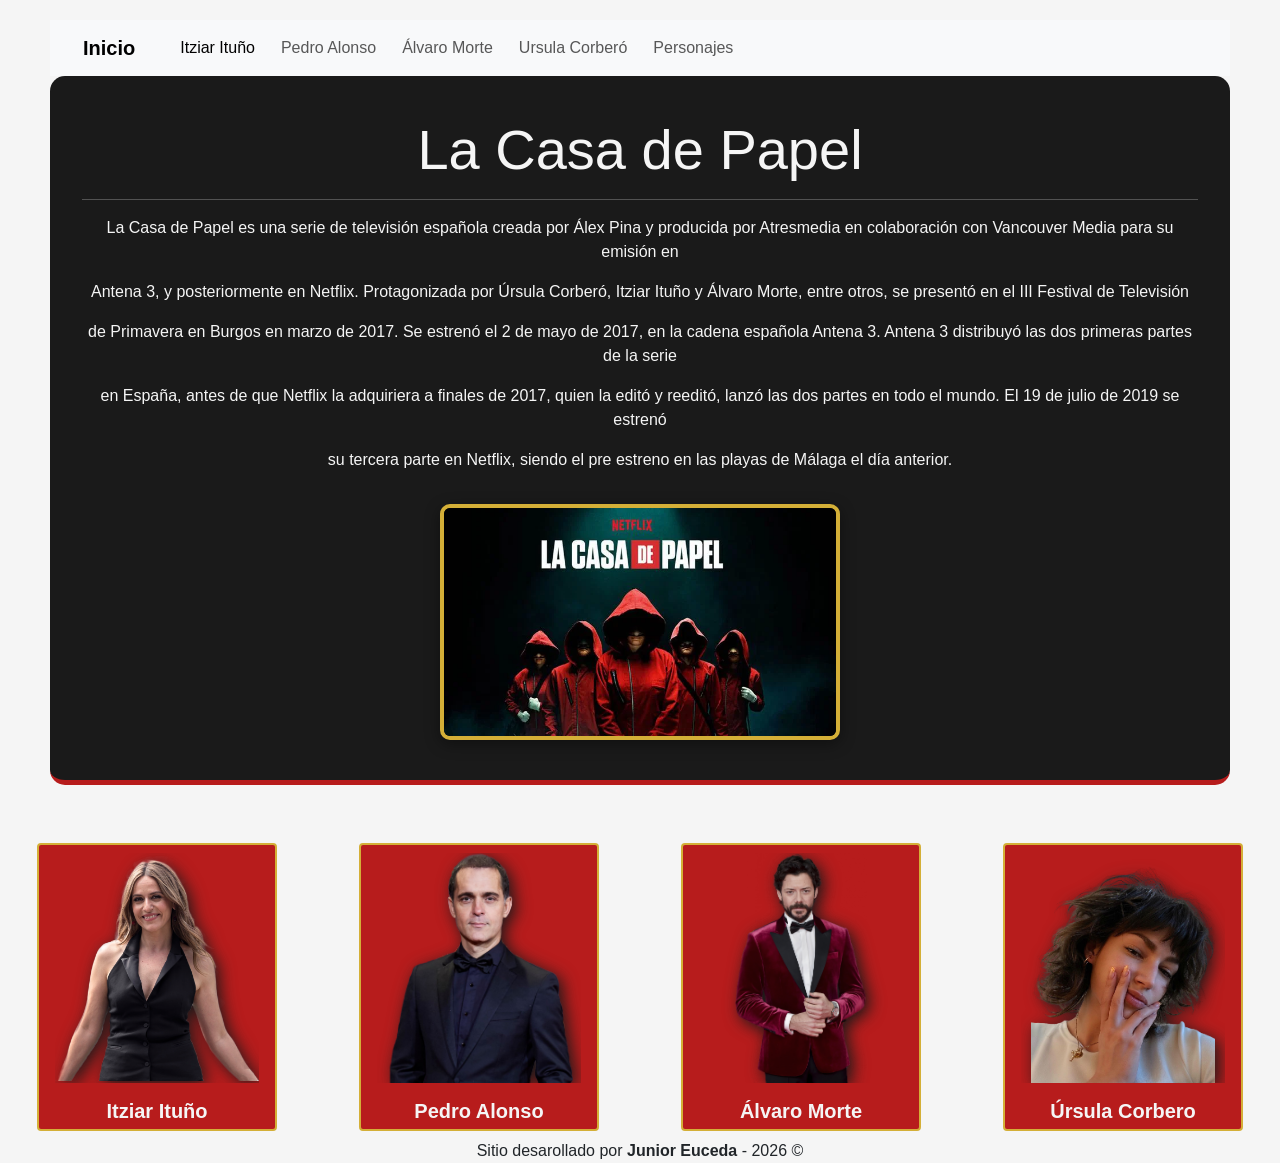
<file: index.html>
<!DOCTYPE html>
<html lang="en">
<head>
    <meta charset="UTF-8">
    <meta name="viewport" content="width=device-width, initial-scale=1.0">
    <title>La Casa de Papel</title>
   <link rel="stylesheet" href="css/bootstrap.min.css">
<link rel="stylesheet" href="css/styles.css">
</head>
</head>
<body>
    <div class="todo">
        <div class="contenedor-principal">
            <nav class="navbar navbar-expand-lg bg-body-tertiary">
        <div class="container-fluid">
            <a class="navbar-brand" href="#">Inicio</a>
            <button class="navbar-toggler" type="button" data-bs-toggle="collapse" data-bs-target="#navbarNav"
                aria-controls="navbarNav" aria-expanded="false" aria-label="Toggle navigation">
                <span class="navbar-toggler-icon"></span>
            </button>
            <div class="collapse navbar-collapse" id="navbarNav">
                <ul class="navbar-nav">
                    <li class="nav-item">
                        <a class="nav-link active" aria-current="page" href="pages/Itziar Ituño.html">Itziar Ituño</a>
                    </li>
                    <li class="nav-item">
                        <a class="nav-link" href="pages/Pedro Alonso.html">Pedro Alonso</a>
                    </li>
                    <li class="nav-item">
                        <a class="nav-link" href="pages/Álvaro Morte.html">Álvaro Morte</a>
                    </li>
                     <li class="nav-item">
                        <a class="nav-link" href="pages/Úrsula Corberó.html">Ursula Corberó</a>
                    </li>
                     <li class="nav-item">
                        <a class="nav-link" href="pages/Personajes.html">Personajes</a>
                    </li>
                </ul>
            </div>
        </div>
    </nav>
    <header class="header-Casa text-center">
        <div class="container">
             <h1 class="display-4">La Casa de Papel</h1>
        <hr>
        <p>
         La Casa de Papel es una serie de televisión española creada por Álex Pina y producida por Atresmedia en colaboración con Vancouver Media para su emisión en <p></p>
            Antena 3, y posteriormente en Netflix. Protagonizada por Úrsula Corberó, Itziar Ituño y Álvaro Morte, entre otros, se presentó en el III Festival de Televisión <p></p>
             de Primavera en Burgos en marzo de 2017. Se estrenó el 2 de mayo de 2017, en la cadena española Antena 3. Antena 3 distribuyó las dos primeras partes de la serie <p></p>
             en España, antes de que Netflix la adquiriera a finales de 2017, quien la editó y reeditó, lanzó las dos partes en todo el mundo. El 19 de julio de 2019 se estrenó <p></p>
             su tercera parte en Netflix, siendo el pre estreno en las playas de Málaga el día anterior.
        </p>
        </p>
        <img src="img/Casa de papel.webp" alt="Imagen" class="img-papel img-fluid mt-3" style="max-width: 400px;">
        </div>
   </header>
</div> <div class="d-flex justify-content-center flex-wrap gap-2 my-2">
            <div class="card-personaje card text-center" style="width: 15rem; margin: 0 auto;">
                 <a href="pages/Itziar Ituño.html">
                    <div class="img-personaje">
                        <img src="img/Itziar-Ituno.png" class="img-fluid" alt="Itziar Ituño">
                    </div>
                    <div class="card-body">
                        <h5 class="card-title">Itziar Ituño</h5>
                    </div>
                </a>
            </div>

            <div class="card-personaje card text-center" style="width: 15rem; margin: 0 auto;">
                <a href="pages/Pedro Alonso.html">
                    <div class="img-personaje">
                        <img src="img/Pedro-Alonso.png" class="img-fluid" alt="Pedro Alonso">
                    </div>
                    <div class="card-body">
                        <h5 class="card-title">Pedro Alonso</h5>
                    </div>
                </a>
            </div>

            <div class="card-personaje card text-center" style="width: 15rem; margin: 0 auto;">
                <a href="pages/Álvaro Morte.html">
                    <div class="img-personaje">
                        <img src="img/Alvaro-Morte.png" class="img-fluid" alt="Alvaro Morte">
                    </div>
                    <div class="card-body">
                        <h5 class="card-title">Álvaro Morte </h5>
                    </div>
                </a>
            </div>

           <div class="card-personaje card text-center" style="width: 15rem; margin: 0 auto;">
                <a href="pages/Úrsula Corberó.html">
                    <div class="img-personaje">
                        <img src="img/ursula-corbero.png" class="img-fluid" alt="Ursula Cobero">
                    </div>
                    <div class="card-body">
                        <h5 class="card-title">Úrsula Corbero</h5>
                    </div>
                </a>
            </div>

        </div>

        <div class="footer">
            <footer>
                <div class="container text-center">
                    <p class="mb-0">Sitio desarollado por <strong>Junior Euceda</strong> - 2026 ©</p>
                </div>
            </footer>
     </div>
</div>
</body>
</html>
</file>
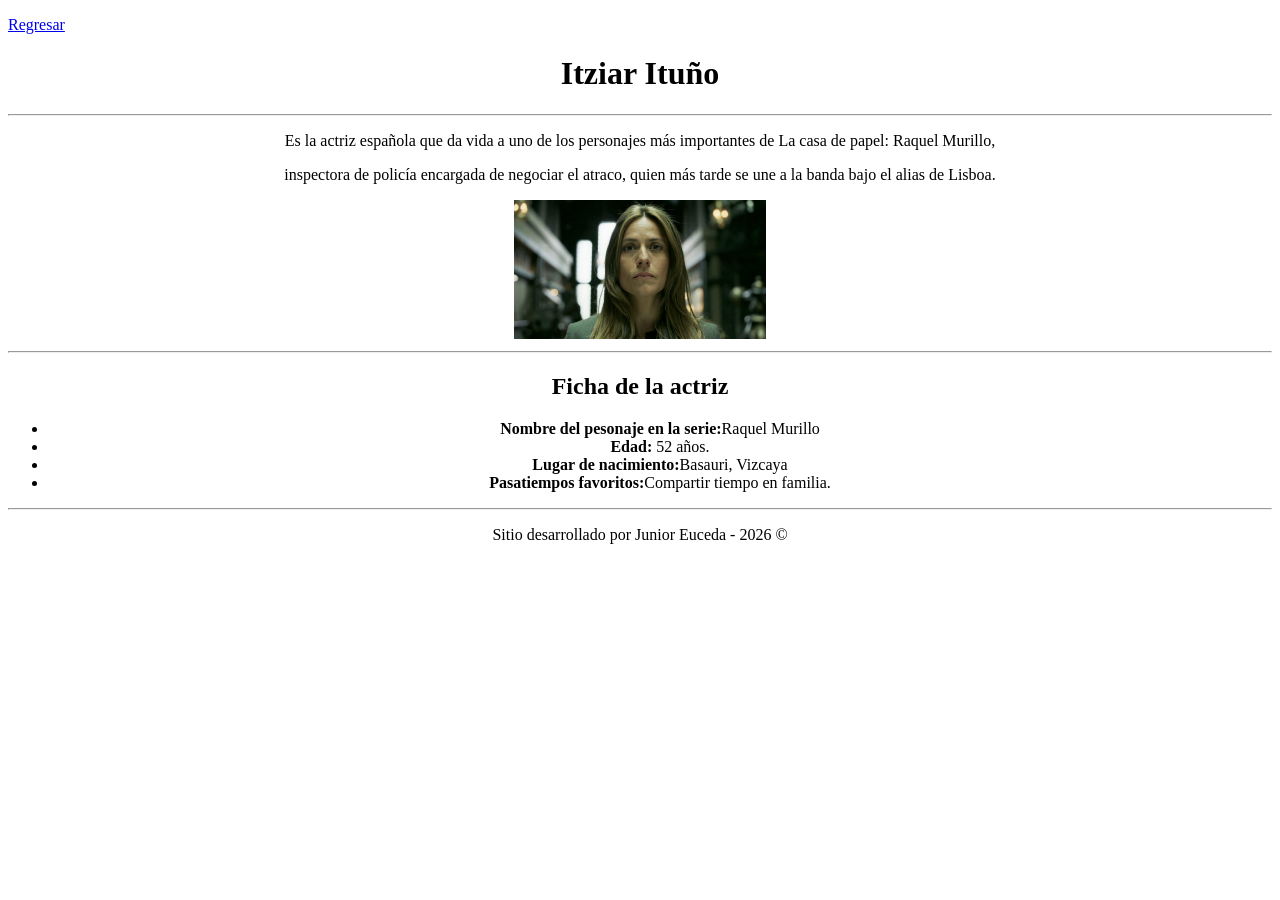
<file: Itziar Ituño.html>
<!DOCTYPE html>
<html lang="en">
<head>
    <meta charset="UTF-8">
    <meta name="viewport" content="width=device-width, initial-scale=1.0">
    <title>Itziar Ituño</title>
</head>
<body>
      <p>
        <a href="index.html">Regresar</a>
    </p>
    <div align="CENTER">
        <h1>Itziar Ituño</h1>
        <hr>
        <p>
            Es la actriz española que da vida a uno de los personajes más importantes de La casa de papel: Raquel Murillo, </p>
             inspectora de policía encargada de negociar el atraco, quien más tarde se une a la banda bajo el alias de Lisboa.
        </p>
        <img src="img/itziar ituno.jpg" width="20%">
    </div>
    <hr>

      <div align="center">
        <h2>Ficha de la actriz</h2>
        <ul>
        <li><strong>Nombre del pesonaje en la serie:</strong>Raquel Murillo</li>
        <li><strong>Edad:</strong> 52 años.</li>
        <li><strong>Lugar de nacimiento:</strong>Basauri, Vizcaya</li>
        <li><strong>Pasatiempos favoritos:</strong>Compartir tiempo en familia.</li>
    </ul>
    </div>
    
</body>
 <hr>


            <footer>
                <div align="CENTER"> 
                    <p>Sitio desarrollado por Junior Euceda - 2026 ©</p>  
                </div>
               

            </footer>
</html>
</file>
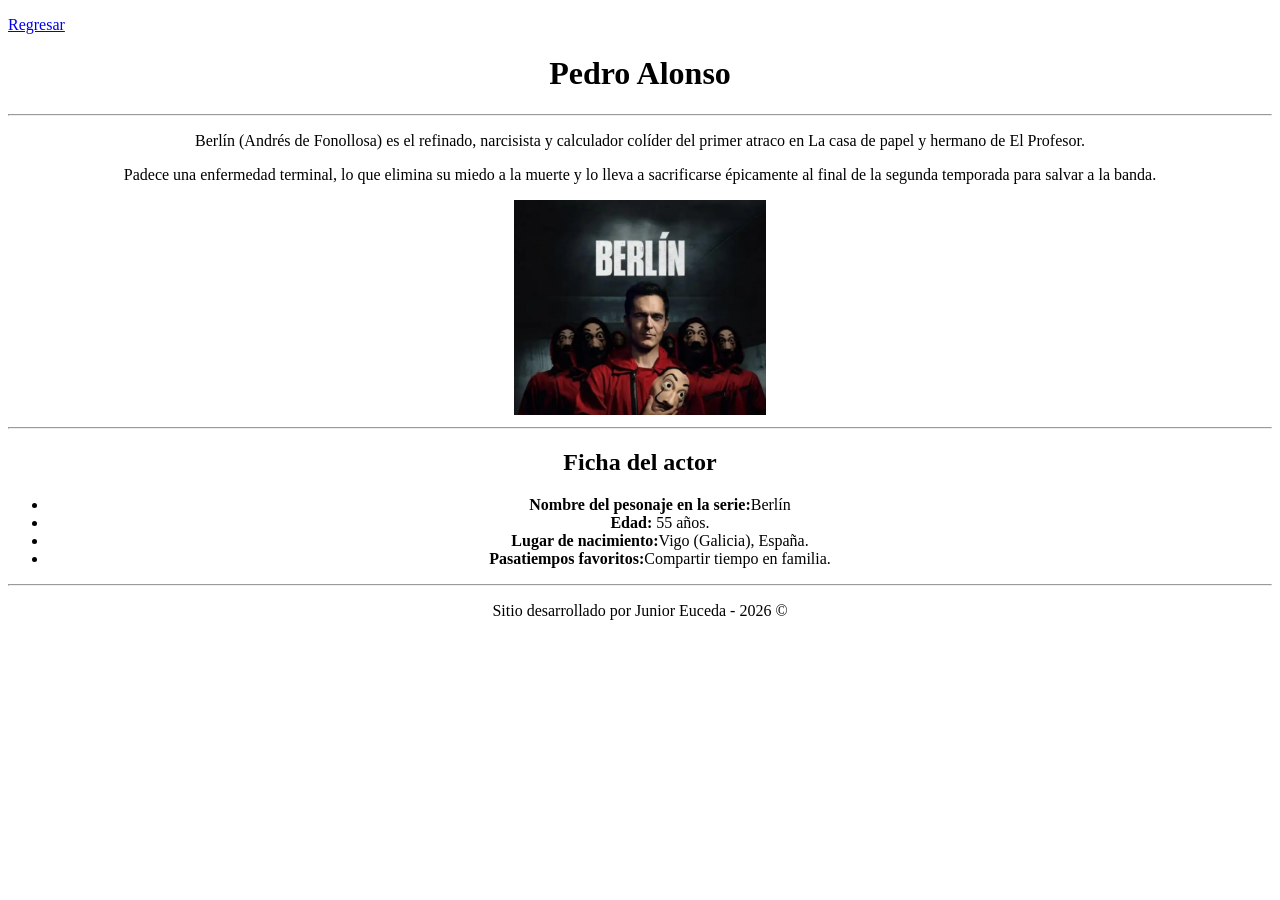
<file: Pedro Alonso.html>
<!DOCTYPE html>
<html lang="en">
<head>
    <meta charset="UTF-8">
    <meta name="viewport" content="width=device-width, initial-scale=1.0">
    <title>Pedro Alonso</title>
</head>
<body>
      <p>
        <a href="index.html">Regresar</a>
    </p>
    <div align="CENTER">
        <h1>Pedro Alonso</h1>
        <hr>
        <p>
            Berlín (Andrés de Fonollosa) es el refinado, narcisista y calculador colíder del primer atraco en La casa de papel y hermano de El Profesor.</p>
             Padece una enfermedad terminal, lo que elimina su miedo a la muerte y lo lleva a sacrificarse épicamente al final de la segunda temporada para salvar a la banda.
        </p>
        <img src="img/Pedro Alonso.webp" width="20%">
    </div>
    <hr>

      <div align="center">
        <h2>Ficha del actor</h2>
        <ul>
        <li><strong>Nombre del pesonaje en la serie:</strong>Berlín</li>
        <li><strong>Edad:</strong> 55 años.</li>
        <li><strong>Lugar de nacimiento:</strong>Vigo (Galicia), España.</li>
        <li><strong>Pasatiempos favoritos:</strong>Compartir tiempo en familia.</li>
    </ul>
    </div>
    
</body>
 <hr>


            <footer>
                <div align="CENTER"> 
                    <p>Sitio desarrollado por Junior Euceda - 2026 ©</p>  
                </div>
               

            </footer>
</html>
</file>
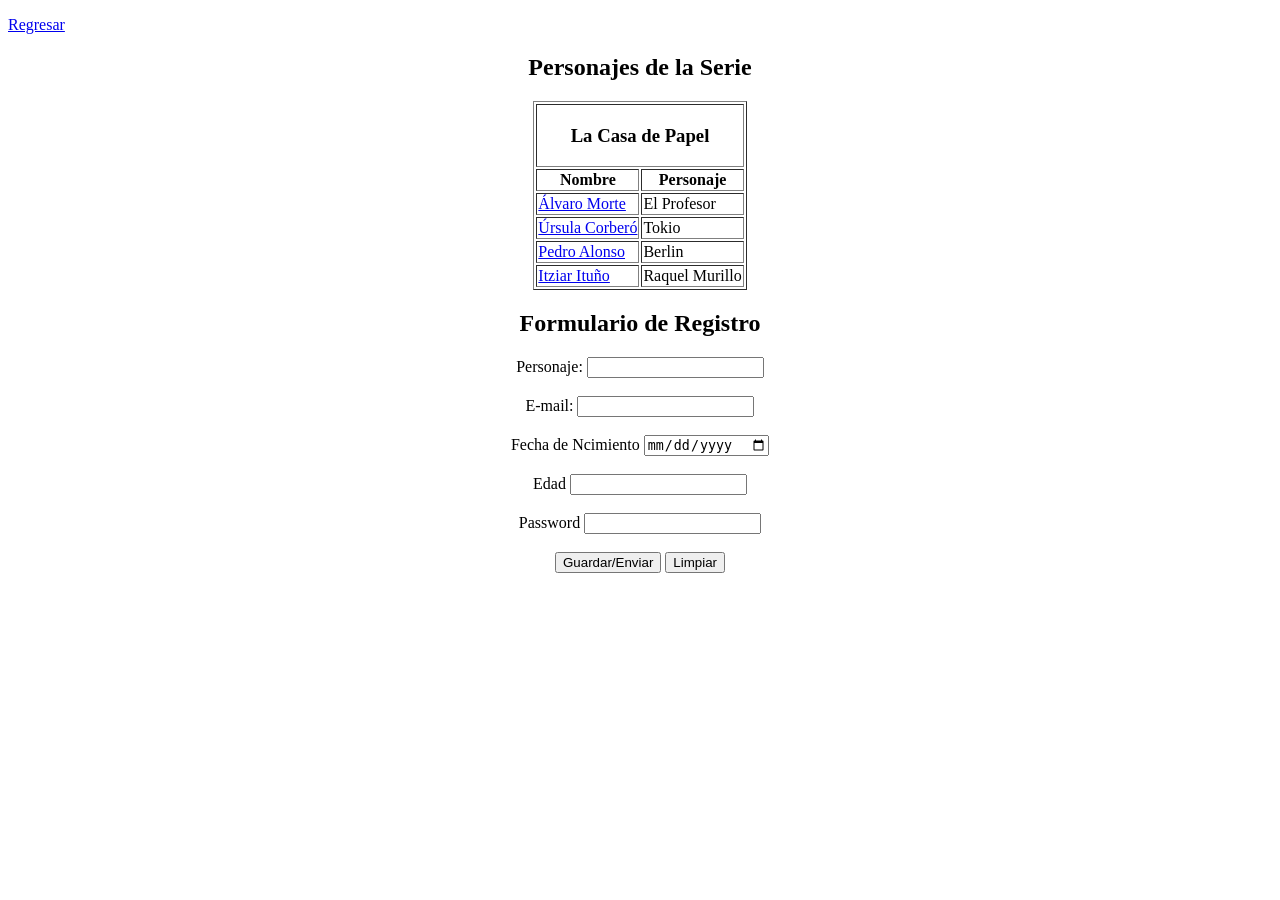
<file: Personajes.html>
<!DOCTYPE html>
<html lang="en">
<head>
    <meta charset="UTF-8">
    <meta name="viewport" content="width=device-width, initial-scale=1.0">
    <title>Personajes de la Serie</title>
</head>
<body>
      <p>
        <a href="index.html">Regresar</a>
    </p>

    <header align="center">
        <h2>Personajes de la Serie</h2>
    </header>
   <section>
    <table border="1" align="center">
        <tr>
            <td colspan="2" align="center">
                <h3>La Casa de Papel</h3>
            </td>
        </tr>
        <tr>
          <!--th ES ETIQUETA PARA EL ENCABEZADO DE COLUMNA-->
            <th>Nombre</th>
             <th>Personaje</th>

        </tr>
        <tr>
            <!--th ES ETIQUETA PARA EL ENCABEZADO DE COLUMNA-->
            <td><a href="Álvaro Morte.html">Álvaro Morte</a></td>
            <td>El Profesor</td>
        </tr>
         <tr>
            <!--th ES ETIQUETA PARA EL ENCABEZADO DE COLUMNA-->
            <td><a href="Úrsula Corberó.html">Úrsula Corberó</a></td>
            <td>Tokio</td>
        </tr>
         <tr>
            <!--th ES ETIQUETA PARA EL ENCABEZADO DE COLUMNA-->
            <td><a href="Pedro Alonso.html">Pedro Alonso</a></td>
            <td>Berlin</td>
        </tr>
         <tr>
            <!--th ES ETIQUETA PARA EL ENCABEZADO DE COLUMNA-->
            <td><a href="Itziar Ituño.html">Itziar Ituño</a></td>
            <td>Raquel Murillo</td>
        </tr>

    </table>
   </section>

   <section>
    <form align="center" border="1">
        <h2>Formulario de Registro</h2>
        <label>Personaje:</label>
        <input type="text" required>
        <br><br>
        <label>E-mail:</label>
        <input type="email" required>
        <br><br>
        <label>Fecha de Ncimiento</label>
        <input type="date">
        <br><br>
        <label>Edad</label>
        <input type="number" required>
        <br><br>
        <label>Password</label>
        <input type="password" required>
        <br><br>
        <button type="submit">Guardar/Enviar</button>
        <button type="reset">Limpiar</button>

        </form>
   </section>
    
</body>
</html>
</file>
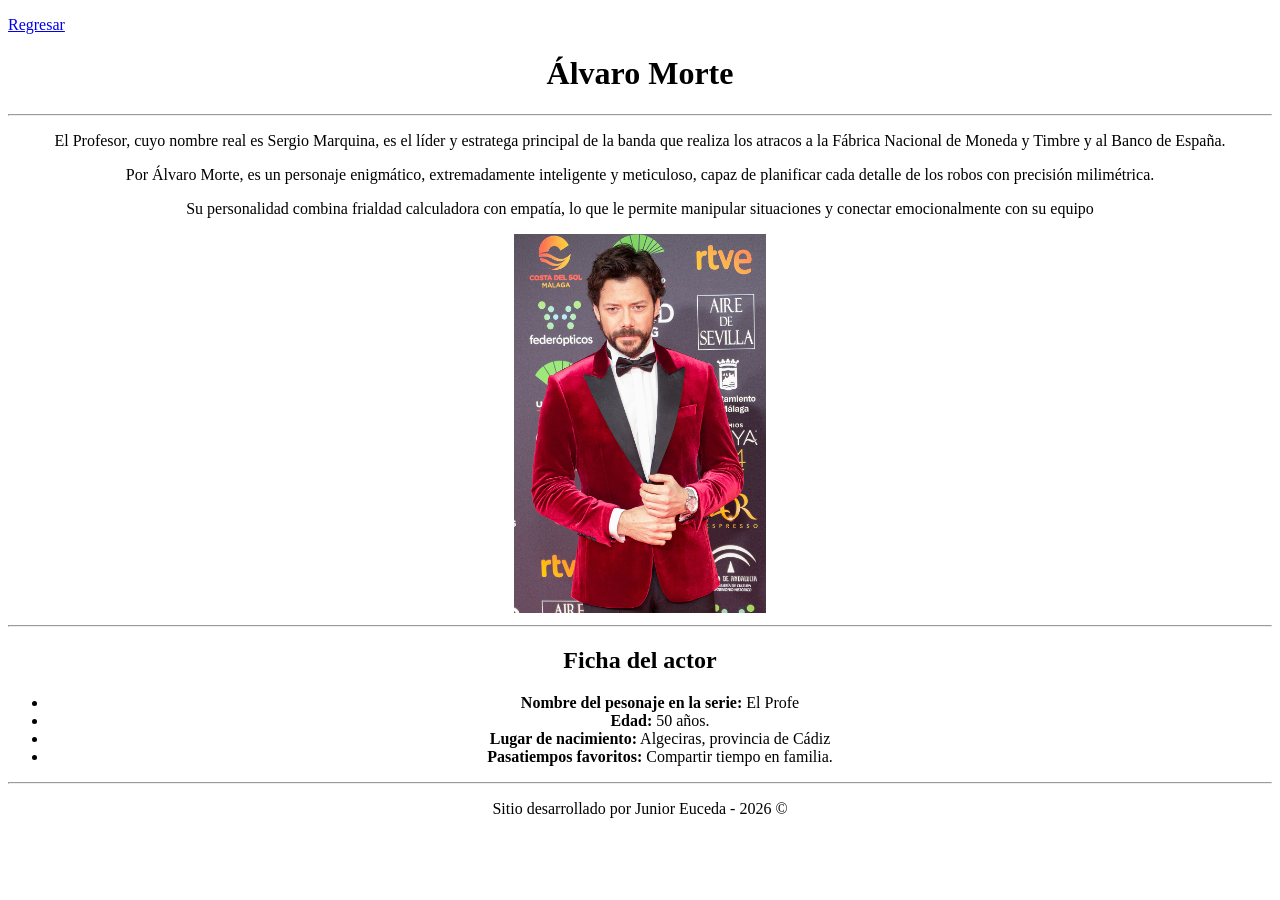
<file: Álvaro Morte.html>
<!DOCTYPE html>
<html lang="en">
<head>
    <meta charset="UTF-8">
    <meta name="viewport" content="width=device-width, initial-scale=1.0">
    <title>Álvaro Morte</title>
</head>
<body>
      <p>
        <a href="index.html">Regresar</a>
    </p>
    <div align="CENTER">
        <h1>Álvaro Morte</h1>
        <hr>
        <p>
            El Profesor, cuyo nombre real es Sergio Marquina, es el líder y estratega principal de la banda que realiza los atracos a la Fábrica Nacional de Moneda y Timbre y al Banco de España. </p>
            Por Álvaro Morte, es un personaje enigmático, extremadamente inteligente y meticuloso, capaz de planificar cada detalle de los robos con precisión milimétrica.</p>
             Su personalidad combina frialdad calculadora con empatía, lo que le permite manipular situaciones y conectar emocionalmente con su equipo
        </p>
        <img src="img/Álvaro_Morte.jpg" width="20%">
    </div>
    <hr>

      <div align="center">
        <h2>Ficha del actor</h2>
        <ul>
        <li><strong>Nombre del pesonaje en la serie:</strong> El Profe</li>
        <li><strong>Edad:</strong> 50 años.</li>
        <li><strong>Lugar de nacimiento:</strong> Algeciras, provincia de Cádiz</li>
        <li><strong>Pasatiempos favoritos:</strong> Compartir tiempo en familia.</li>
    </ul>
    </div>
    
</body>
 <hr>


            <footer>
                <div align="CENTER"> 
                    <p>Sitio desarrollado por Junior Euceda - 2026 ©</p>  
                </div>
               

            </footer>
</html>
</file>
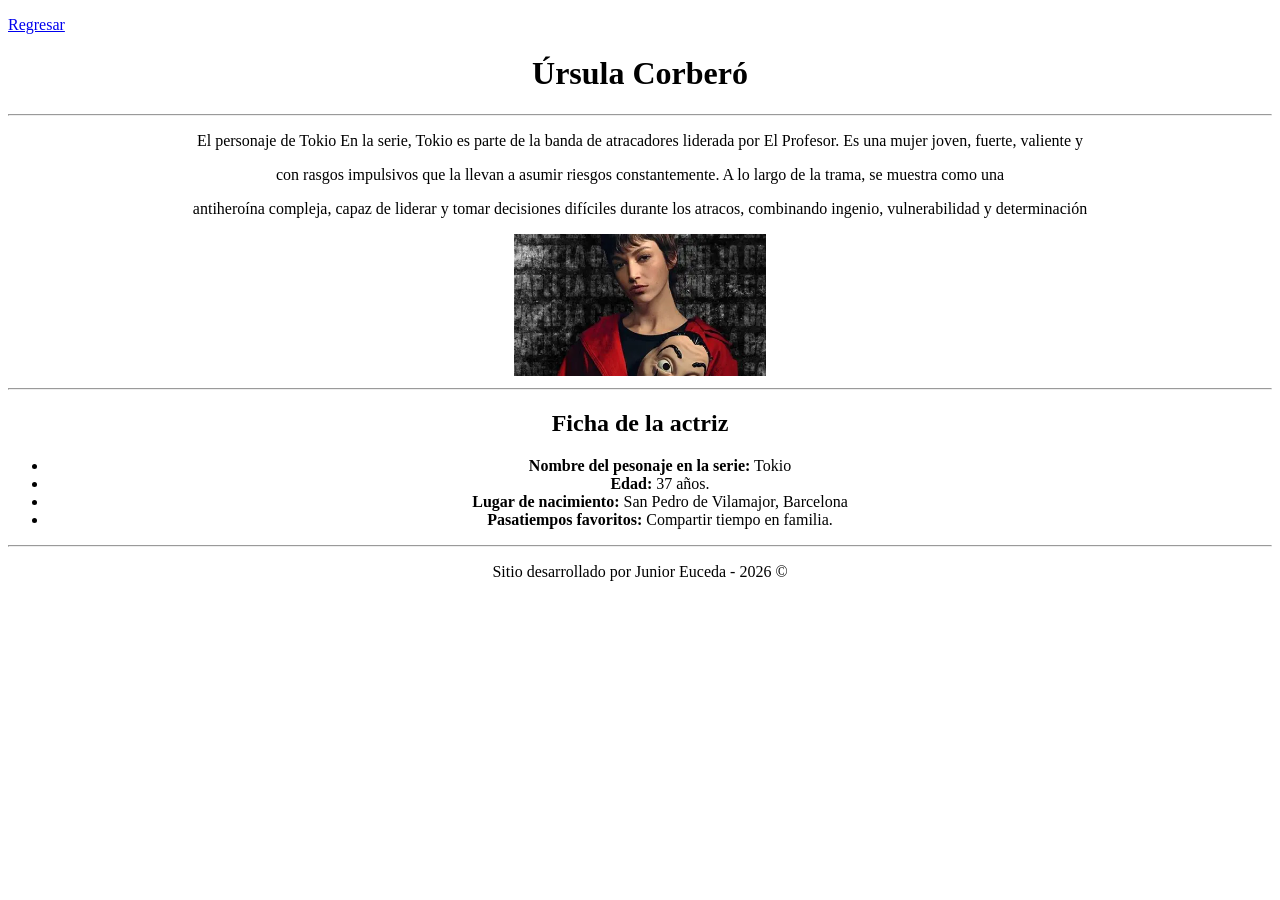
<file: Úrsula Corberó.html>
<!DOCTYPE html>
<html lang="en">
<head>
    <meta charset="UTF-8">
    <meta name="viewport" content="width=device-width, initial-scale=1.0">
    <title>Úrsula Corberó</title>
</head>
<body>
      <p>
        <a href="index.html">Regresar</a>
    </p>
    <div align="CENTER">
        <h1>Úrsula Corberó</h1>
        <hr>
        <p>
         El personaje de Tokio
En la serie, Tokio es parte de la banda de atracadores liderada por El Profesor. Es una mujer joven, fuerte, valiente y </p>
con rasgos impulsivos que la llevan a asumir riesgos constantemente. A lo largo de la trama, se muestra como una </p>
antiheroína compleja, capaz de liderar y tomar decisiones difíciles durante los atracos, combinando ingenio, vulnerabilidad y determinación
        </p>
        <img src="img/Ursula Cobero.webp" width="20%">
    </div>
    <hr>

      <div align="center">
        <h2>Ficha de la actriz</h2>
        <ul>
        <li><strong>Nombre del pesonaje en la serie:</strong> Tokio</li>
        <li><strong>Edad:</strong> 37 años.</li>
        <li><strong>Lugar de nacimiento:</strong> San Pedro de Vilamajor, Barcelona</li>
        <li><strong>Pasatiempos favoritos:</strong> Compartir tiempo en familia.</li>
    </ul>
    </div>
    
</body>
 <hr>


            <footer>
                <div align="CENTER"> 
                    <p>Sitio desarrollado por Junior Euceda - 2026 ©</p>  
                </div>
               

            </footer>
</html>
</file>
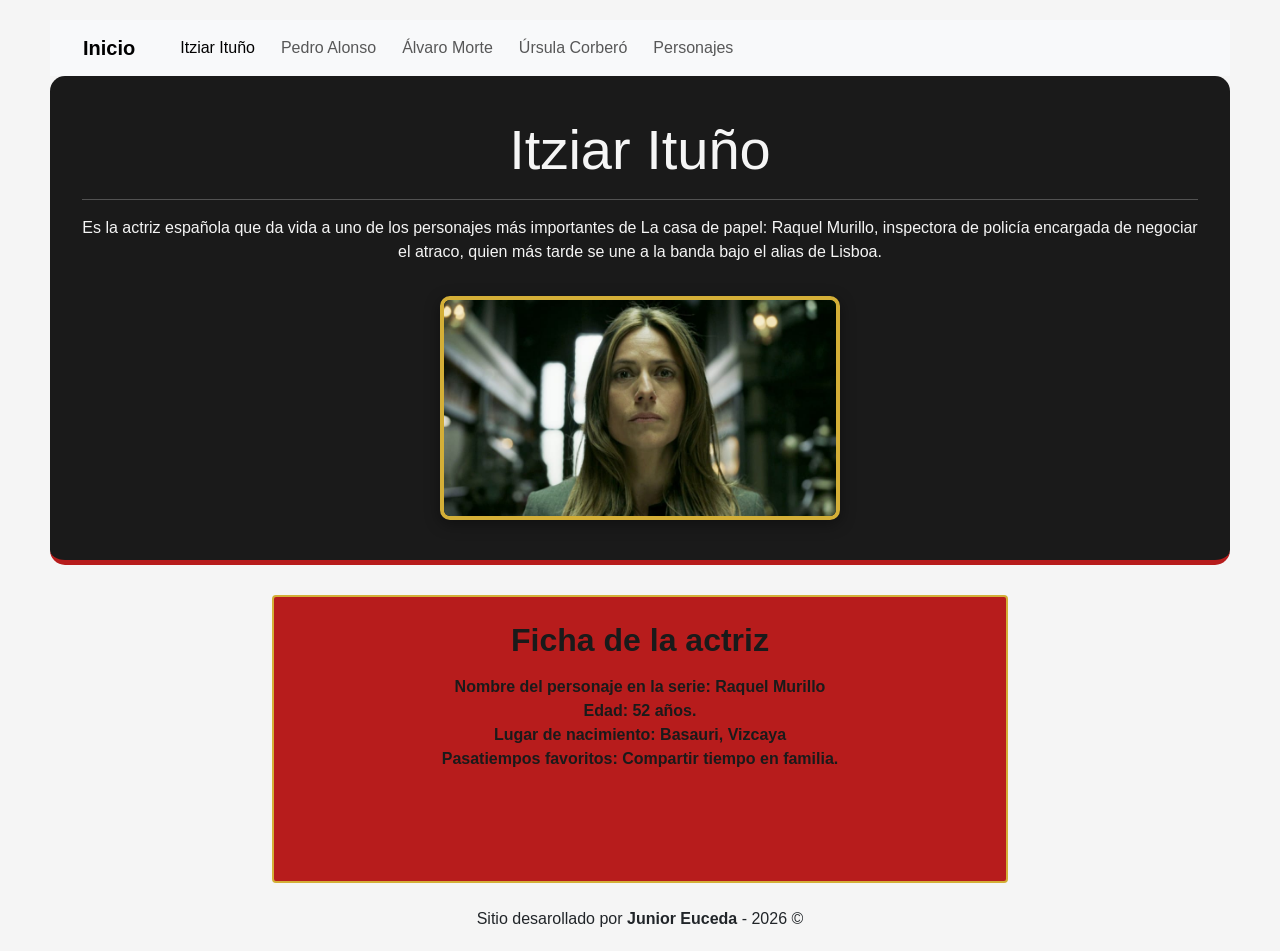
<file: pages/Itziar Ituño.html>
<!DOCTYPE html>
<html lang="es">
<head>
    <meta charset="UTF-8">
    <meta name="viewport" content="width=device-width, initial-scale=1.0">
    <title>Itziar Ituño</title>
    <link rel="stylesheet" href="../css/bootstrap.min.css">
    <link rel="stylesheet" href="../css/styles.css">
</head>
<body>
    <div class="todo">
        <div class="contenedor-principal">
            <nav class="navbar navbar-expand-lg bg-body-tertiary">
                <div class="container-fluid">
                    <a class="navbar-brand" href="../index.html">Inicio</a>
                    <button class="navbar-toggler" type="button" data-bs-toggle="collapse" data-bs-target="#navbarNav"
                        aria-controls="navbarNav" aria-expanded="false" aria-label="Toggle navigation">
                        <span class="navbar-toggler-icon"></span>
                    </button>
                    <div class="collapse navbar-collapse" id="navbarNav">
                        <ul class="navbar-nav">
                            <li class="nav-item">
                                <a class="nav-link active" aria-current="page" href="Itziar Ituño.html">Itziar Ituño</a>
                            </li>
                            <li class="nav-item">
                                <a class="nav-link" href="Pedro Alonso.html">Pedro Alonso</a>
                            </li>
                            <li class="nav-item">
                                <a class="nav-link" href="Álvaro Morte.html">Álvaro Morte</a>
                            </li>
                            <li class="nav-item">
                                <a class="nav-link" href="Úrsula Corberó.html">Úrsula Corberó</a>
                            </li>
                            <li class="nav-item">
                                <a class="nav-link" href="Personajes.html">Personajes</a>
                            </li>
                        </ul>
                    </div>
                </div>
            </nav>

            <header class="header-Casa text-center">
                <div class="container">
                    <h1 class="display-4">Itziar Ituño</h1>
                    <hr>
                    <p>
                        Es la actriz española que da vida a uno de los personajes más importantes de La casa de papel: Raquel Murillo, inspectora de policía encargada de negociar el atraco, quien más tarde se une a la banda bajo el alias de Lisboa.
                    </p>
                    <img src="../img/itziar ituno.jpg" alt="Itziar Ituño" class="img-papel img-fluid mt-3" style="max-width: 400px;">
                </div>
            </header>

            <div class="container my-4">
                <div class="row justify-content-center">
                    <div class="col-lg-8">
                        <div class="card-personaje card text-center" style="width: 100%; margin: 0 auto;">
                            <div class="card-body">
                                <h2 class="card-title mb-3">Ficha de la actriz</h2>
                                <ul class="list-unstyled">
                                    <li><strong>Nombre del personaje en la serie:</strong> Raquel Murillo</li>
                                    <li><strong>Edad:</strong> 52 años.</li>
                                    <li><strong>Lugar de nacimiento:</strong> Basauri, Vizcaya</li>
                                    <li><strong>Pasatiempos favoritos:</strong> Compartir tiempo en familia.</li>
                                </ul>
                            </div>
                        </div>
                    </div>
                </div>
            </div>

            <div class="footer">
                <footer>
                    <div class="container text-center">
                        <p class="mb-0">Sitio desarollado por <strong>Junior Euceda</strong> - 2026 ©</p>
                    </div>
                </footer>
            </div>
        </div>
    </div>
</body>
</html>
</file>
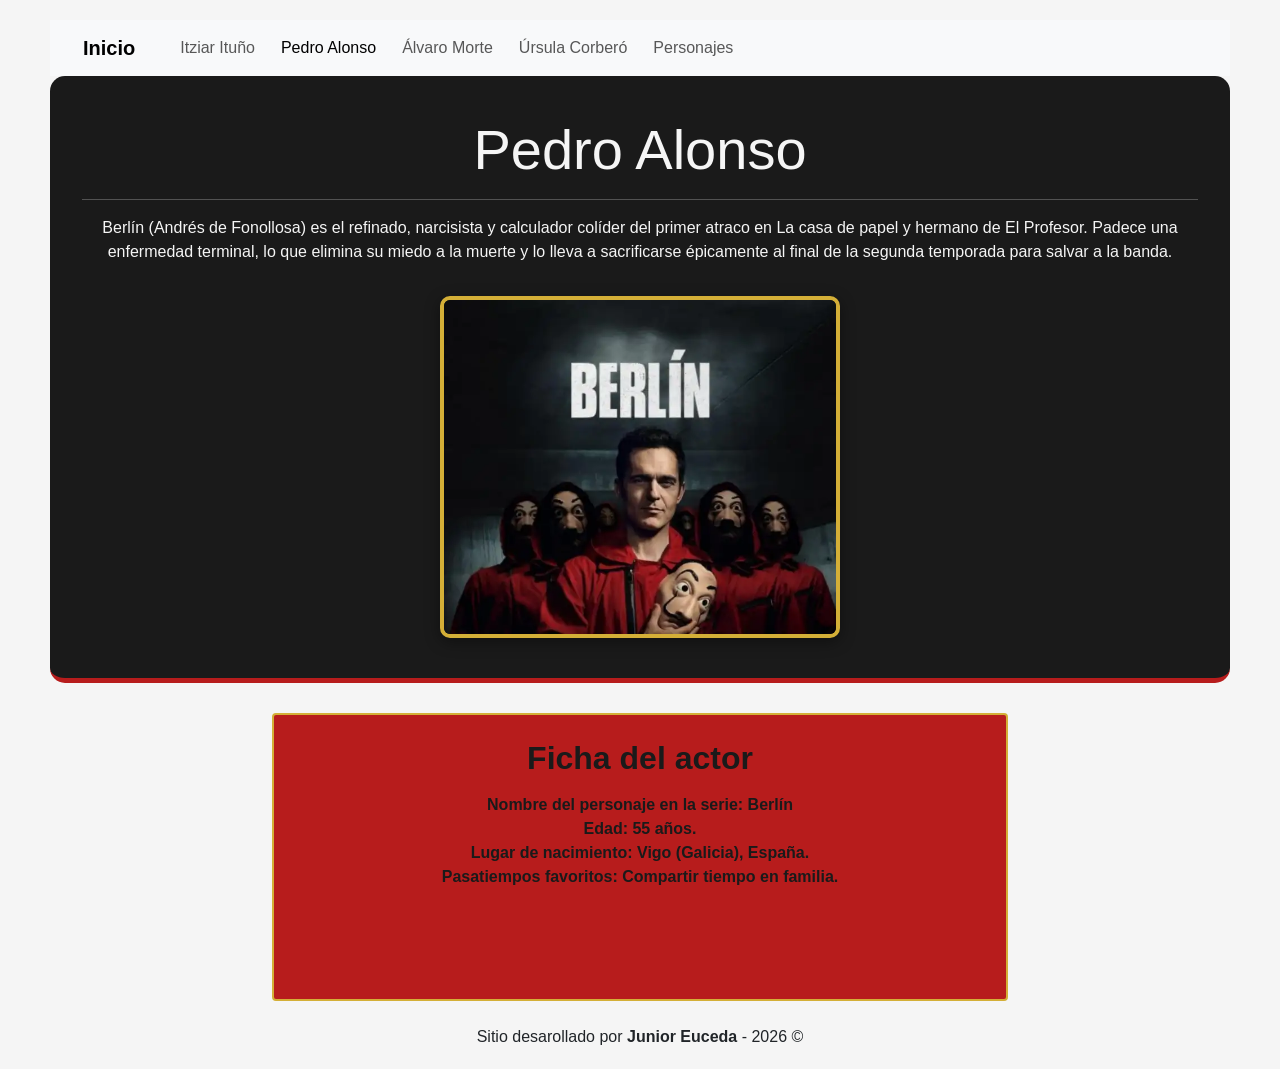
<file: pages/Pedro Alonso.html>
<!DOCTYPE html>
<html lang="es">
<head>
    <meta charset="UTF-8">
    <meta name="viewport" content="width=device-width, initial-scale=1.0">
    <title>Pedro Alonso</title>
    <link rel="stylesheet" href="../css/bootstrap.min.css">
    <link rel="stylesheet" href="../css/styles.css">
</head>
<body>
    <div class="todo">
        <div class="contenedor-principal">
            <nav class="navbar navbar-expand-lg bg-body-tertiary">
                <div class="container-fluid">
                    <a class="navbar-brand" href="../index.html">Inicio</a>
                    <button class="navbar-toggler" type="button" data-bs-toggle="collapse" data-bs-target="#navbarNav"
                        aria-controls="navbarNav" aria-expanded="false" aria-label="Toggle navigation">
                        <span class="navbar-toggler-icon"></span>
                    </button>
                    <div class="collapse navbar-collapse" id="navbarNav">
                        <ul class="navbar-nav">
                            <li class="nav-item">
                                <a class="nav-link" href="Itziar Ituño.html">Itziar Ituño</a>
                            </li>
                            <li class="nav-item">
                                <a class="nav-link active" aria-current="page" href="Pedro Alonso.html">Pedro Alonso</a>
                            </li>
                            <li class="nav-item">
                                <a class="nav-link" href="Álvaro Morte.html">Álvaro Morte</a>
                            </li>
                            <li class="nav-item">
                                <a class="nav-link" href="Úrsula Corberó.html">Úrsula Corberó</a>
                            </li>
                            <li class="nav-item">
                                <a class="nav-link" href="Personajes.html">Personajes</a>
                            </li>
                        </ul>
                    </div>
                </div>
            </nav>

            <header class="header-Casa text-center">
                <div class="container">
                    <h1 class="display-4">Pedro Alonso</h1>
                    <hr>
                    <p>
                        Berlín (Andrés de Fonollosa) es el refinado, narcisista y calculador colíder del primer atraco en La casa de papel y hermano de El Profesor. Padece una enfermedad terminal, lo que elimina su miedo a la muerte y lo lleva a sacrificarse épicamente al final de la segunda temporada para salvar a la banda.
                    </p>
                    <img src="../img/Pedro Alonso.webp" alt="Pedro Alonso" class="img-papel img-fluid mt-3" style="max-width: 400px;">
                </div>
            </header>

            <div class="container my-4">
                <div class="row justify-content-center">
                    <div class="col-lg-8">
                        <div class="card-personaje card text-center" style="width: 100%; margin: 0 auto;">
                            <div class="card-body">
                                <h2 class="card-title mb-3">Ficha del actor</h2>
                                <ul class="list-unstyled">
                                    <li><strong>Nombre del personaje en la serie:</strong> Berlín</li>
                                    <li><strong>Edad:</strong> 55 años.</li>
                                    <li><strong>Lugar de nacimiento:</strong> Vigo (Galicia), España.</li>
                                    <li><strong>Pasatiempos favoritos:</strong> Compartir tiempo en familia.</li>
                                </ul>
                            </div>
                        </div>
                    </div>
                </div>
            </div>

            <div class="footer">
                <footer>
                    <div class="container text-center">
                        <p class="mb-0">Sitio desarollado por <strong>Junior Euceda</strong> - 2026 ©</p>
                    </div>
                </footer>
            </div>
        </div>
    </div>
</body>
</html>
</file>
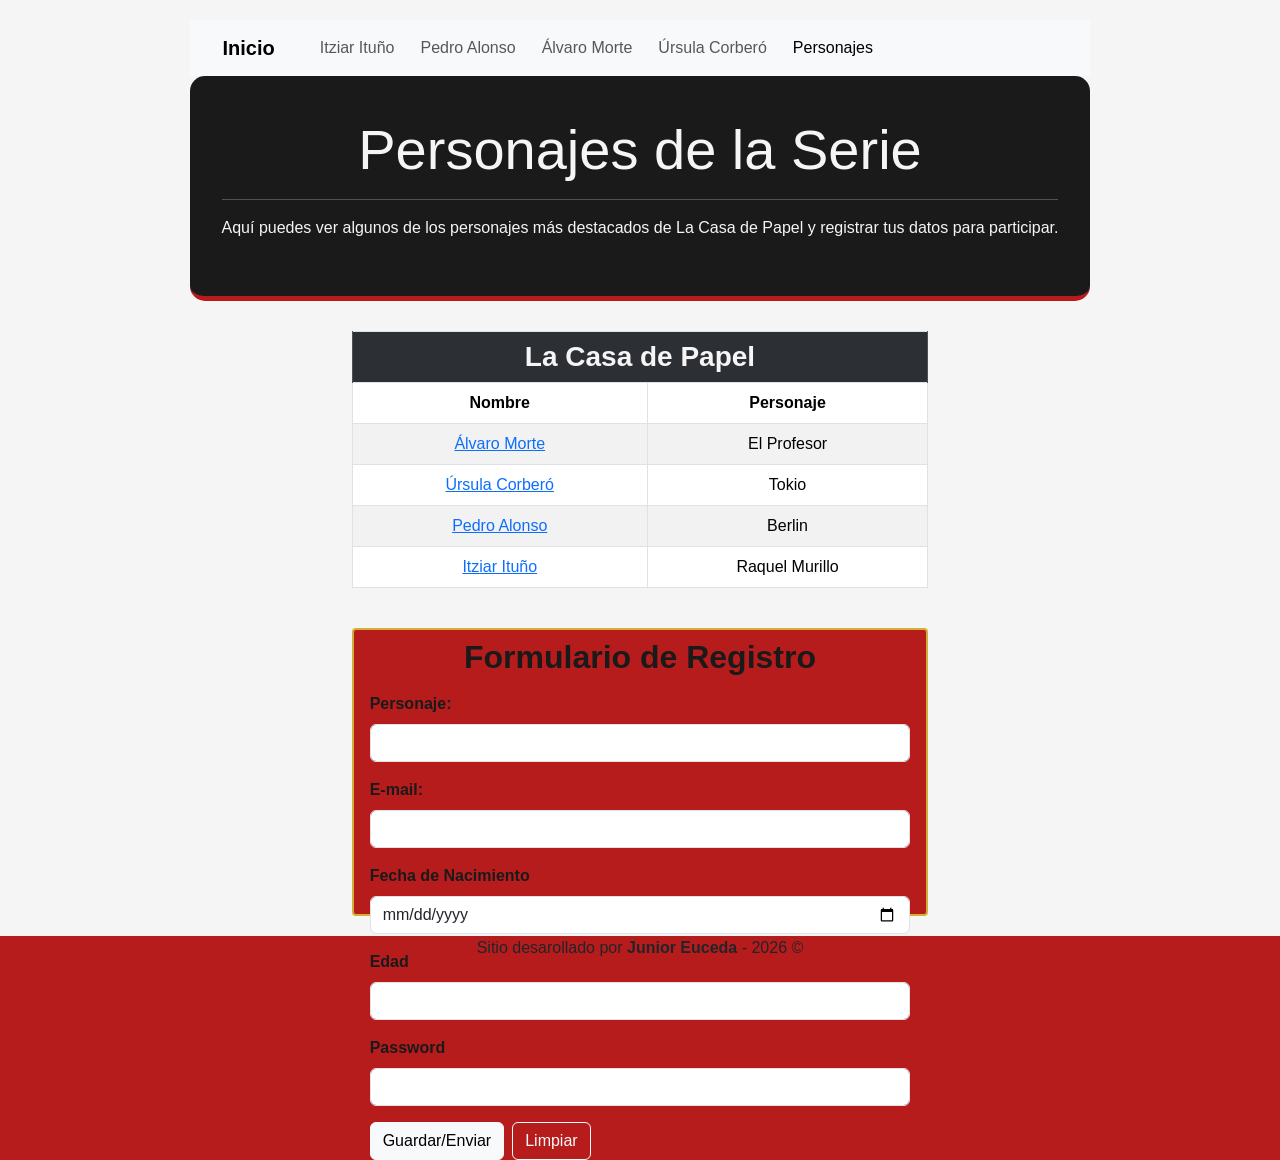
<file: pages/Personajes.html>
<!DOCTYPE html>
<html lang="es">
<head>
    <meta charset="UTF-8">
    <meta name="viewport" content="width=device-width, initial-scale=1.0">
    <title>Personajes de la Serie</title>
    <link rel="stylesheet" href="../css/bootstrap.min.css">
    <link rel="stylesheet" href="../css/styles.css">
</head>
<body>
    <div class="todo">
        <div class="contenedor-principal">
            <nav class="navbar navbar-expand-lg bg-body-tertiary">
                <div class="container-fluid">
                    <a class="navbar-brand" href="../index.html">Inicio</a>
                    <button class="navbar-toggler" type="button" data-bs-toggle="collapse" data-bs-target="#navbarNav"
                        aria-controls="navbarNav" aria-expanded="false" aria-label="Toggle navigation">
                        <span class="navbar-toggler-icon"></span>
                    </button>
                    <div class="collapse navbar-collapse" id="navbarNav">
                        <ul class="navbar-nav">
                            <li class="nav-item">
                                <a class="nav-link" href="Itziar Ituño.html">Itziar Ituño</a>
                            </li>
                            <li class="nav-item">
                                <a class="nav-link" href="Pedro Alonso.html">Pedro Alonso</a>
                            </li>
                            <li class="nav-item">
                                <a class="nav-link" href="Álvaro Morte.html">Álvaro Morte</a>
                            </li>
                            <li class="nav-item">
                                <a class="nav-link" href="Úrsula Corberó.html">Úrsula Corberó</a>
                            </li>
                            <li class="nav-item">
                                <a class="nav-link active" aria-current="page" href="Personajes.html">Personajes</a>
                            </li>
                        </ul>
                    </div>
                </div>
            </nav>

            <header class="header-Casa text-center">
                <div class="container">
                    <h1 class="display-4">Personajes de la Serie</h1>
                    <hr>
                    <p>
                        Aquí puedes ver algunos de los personajes más destacados de La Casa de Papel y registrar tus datos para participar.
                    </p>
                </div>
            </header>

            <section class="container my-4">
                <div class="row justify-content-center">
                    <div class="col-lg-8">
                        <table class="table table-bordered table-striped text-center">
                            <tr>
                                <td colspan="2" class="table-dark">
                                    <h3 class="mb-0">La Casa de Papel</h3>
                                </td>
                            </tr>
                            <tr>
                                <th>Nombre</th>
                                <th>Personaje</th>
                            </tr>
                            <tr>
                                <td><a href="Álvaro Morte.html">Álvaro Morte</a></td>
                                <td>El Profesor</td>
                            </tr>
                            <tr>
                                <td><a href="Úrsula Corberó.html">Úrsula Corberó</a></td>
                                <td>Tokio</td>
                            </tr>
                            <tr>
                                <td><a href="Pedro Alonso.html">Pedro Alonso</a></td>
                                <td>Berlin</td>
                            </tr>
                            <tr>
                                <td><a href="Itziar Ituño.html">Itziar Ituño</a></td>
                                <td>Raquel Murillo</td>
                            </tr>
                        </table>
                    </div>
                </div>
            </section>

            <section class="container my-8">
                <div class="row justify-content-center">
                    <div class="col-lg-8">
                        <div class="card-personaje card p-" style="width: 100%; margin: 0 auto;">
                            <form class="text-start">
                                <h2 class="card-title text-center mb-3">Formulario de Registro</h2>
                                <div class="mb-3">
                                    <label class="form-label">Personaje:</label>
                                    <input type="text" class="form-control" required>
                                </div>
                                <div class="mb-3">
                                    <label class="form-label">E-mail:</label>
                                    <input type="email" class="form-control" required>
                                </div>
                                <div class="mb-3">
                                    <label class="form-label">Fecha de Nacimiento</label>
                                    <input type="date" class="form-control">
                                </div>
                                <div class="mb-3">
                                    <label class="form-label">Edad</label>
                                    <input type="number" class="form-control" required>
                                </div>
                                <div class="mb-3">
                                    <label class="form-label">Password</label>
                                    <input type="password" class="form-control" required>
                                </div>
                                <div class="d-flex gap-2">
                                    <button type="submit" class="btn btn-light">Guardar/Enviar</button>
                                    <button type="reset" class="btn btn-outline-light">Limpiar</button>
                                </div>
                            </form>
                        </div>
                    </div>
                </div>
            </section>

            <div class="footer">
            
            </div>
        </div>
    </div>

</body>
 <div class="footer">
                <footer>
                    <div class="container text-center">
                        <p class="mb-0">Sitio desarollado por <strong>Junior Euceda</strong> - 2026 ©</p>
                    </div>
                </footer>
            </div>
</html>
</file>
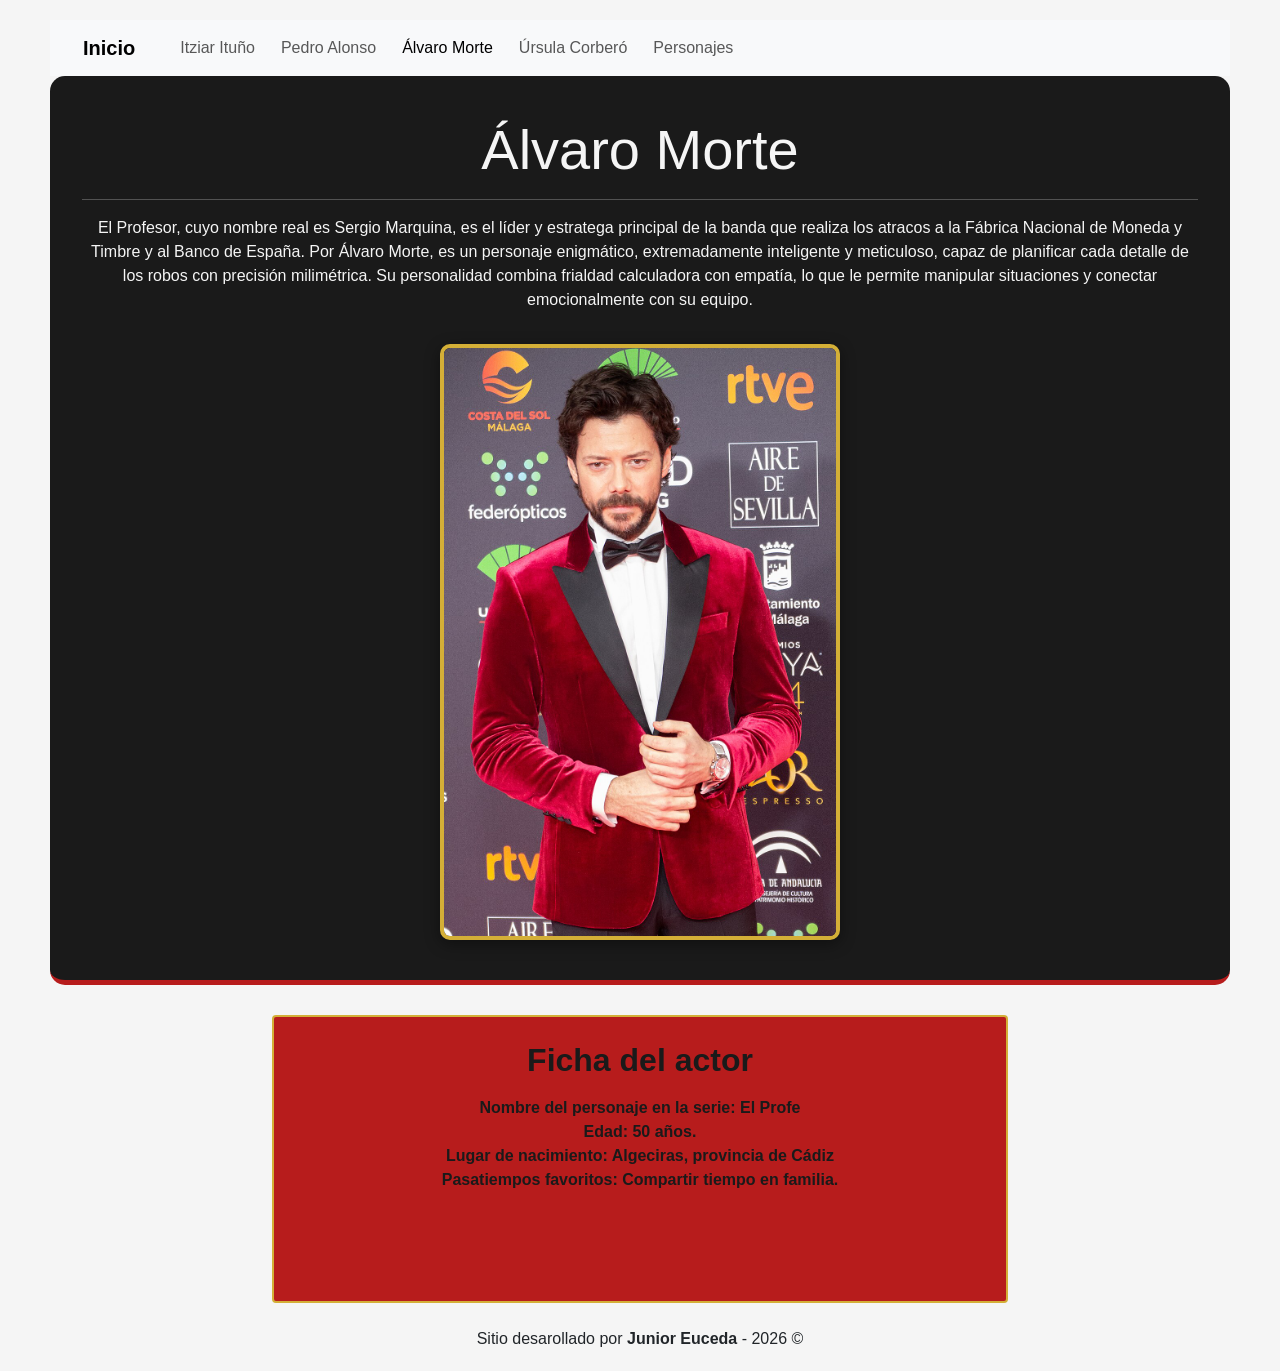
<file: pages/Álvaro Morte.html>
<!DOCTYPE html>
<html lang="es">
<head>
    <meta charset="UTF-8">
    <meta name="viewport" content="width=device-width, initial-scale=1.0">
    <title>Álvaro Morte</title>
    <link rel="stylesheet" href="../css/bootstrap.min.css">
    <link rel="stylesheet" href="../css/styles.css">
</head>
<body>
    <div class="todo">
        <div class="contenedor-principal">
            <nav class="navbar navbar-expand-lg bg-body-tertiary">
                <div class="container-fluid">
                    <a class="navbar-brand" href="../index.html">Inicio</a>
                    <button class="navbar-toggler" type="button" data-bs-toggle="collapse" data-bs-target="#navbarNav"
                        aria-controls="navbarNav" aria-expanded="false" aria-label="Toggle navigation">
                        <span class="navbar-toggler-icon"></span>
                    </button>
                    <div class="collapse navbar-collapse" id="navbarNav">
                        <ul class="navbar-nav">
                            <li class="nav-item">
                                <a class="nav-link" href="Itziar Ituño.html">Itziar Ituño</a>
                            </li>
                            <li class="nav-item">
                                <a class="nav-link" href="Pedro Alonso.html">Pedro Alonso</a>
                            </li>
                            <li class="nav-item">
                                <a class="nav-link active" aria-current="page" href="Álvaro Morte.html">Álvaro Morte</a>
                            </li>
                            <li class="nav-item">
                                <a class="nav-link" href="Úrsula Corberó.html">Úrsula Corberó</a>
                            </li>
                            <li class="nav-item">
                                <a class="nav-link" href="Personajes.html">Personajes</a>
                            </li>
                        </ul>
                    </div>
                </div>
            </nav>

            <header class="header-Casa text-center">
                <div class="container">
                    <h1 class="display-4">Álvaro Morte</h1>
                    <hr>
                    <p>
                        El Profesor, cuyo nombre real es Sergio Marquina, es el líder y estratega principal de la banda que realiza los atracos a la Fábrica Nacional de Moneda y Timbre y al Banco de España. Por Álvaro Morte, es un personaje enigmático, extremadamente inteligente y meticuloso, capaz de planificar cada detalle de los robos con precisión milimétrica. Su personalidad combina frialdad calculadora con empatía, lo que le permite manipular situaciones y conectar emocionalmente con su equipo.
                    </p>
                    <img src="../img/Alvaro_Morte.jpg" alt="Álvaro Morte" class="img-papel img-fluid mt-3" style="max-width: 400px;">
                </div>
            </header>

            <div class="container my-4">
                <div class="row justify-content-center">
                    <div class="col-lg-8">
                        <div class="card-personaje card text-center" style="width: 100%; margin: 0 auto;">
                            <div class="card-body">
                                <h2 class="card-title mb-3">Ficha del actor</h2>
                                <ul class="list-unstyled">
                                    <li><strong>Nombre del personaje en la serie:</strong> El Profe</li>
                                    <li><strong>Edad:</strong> 50 años.</li>
                                    <li><strong>Lugar de nacimiento:</strong> Algeciras, provincia de Cádiz</li>
                                    <li><strong>Pasatiempos favoritos:</strong> Compartir tiempo en familia.</li>
                                </ul>
                            </div>
                        </div>
                    </div>
                </div>
            </div>

            <div class="footer">
                <footer>
                    <div class="container text-center">
                        <p class="mb-0">Sitio desarollado por <strong>Junior Euceda</strong> - 2026 ©</p>
                    </div>
                </footer>
            </div>
        </div>
    </div>
</body>
</html>
</file>
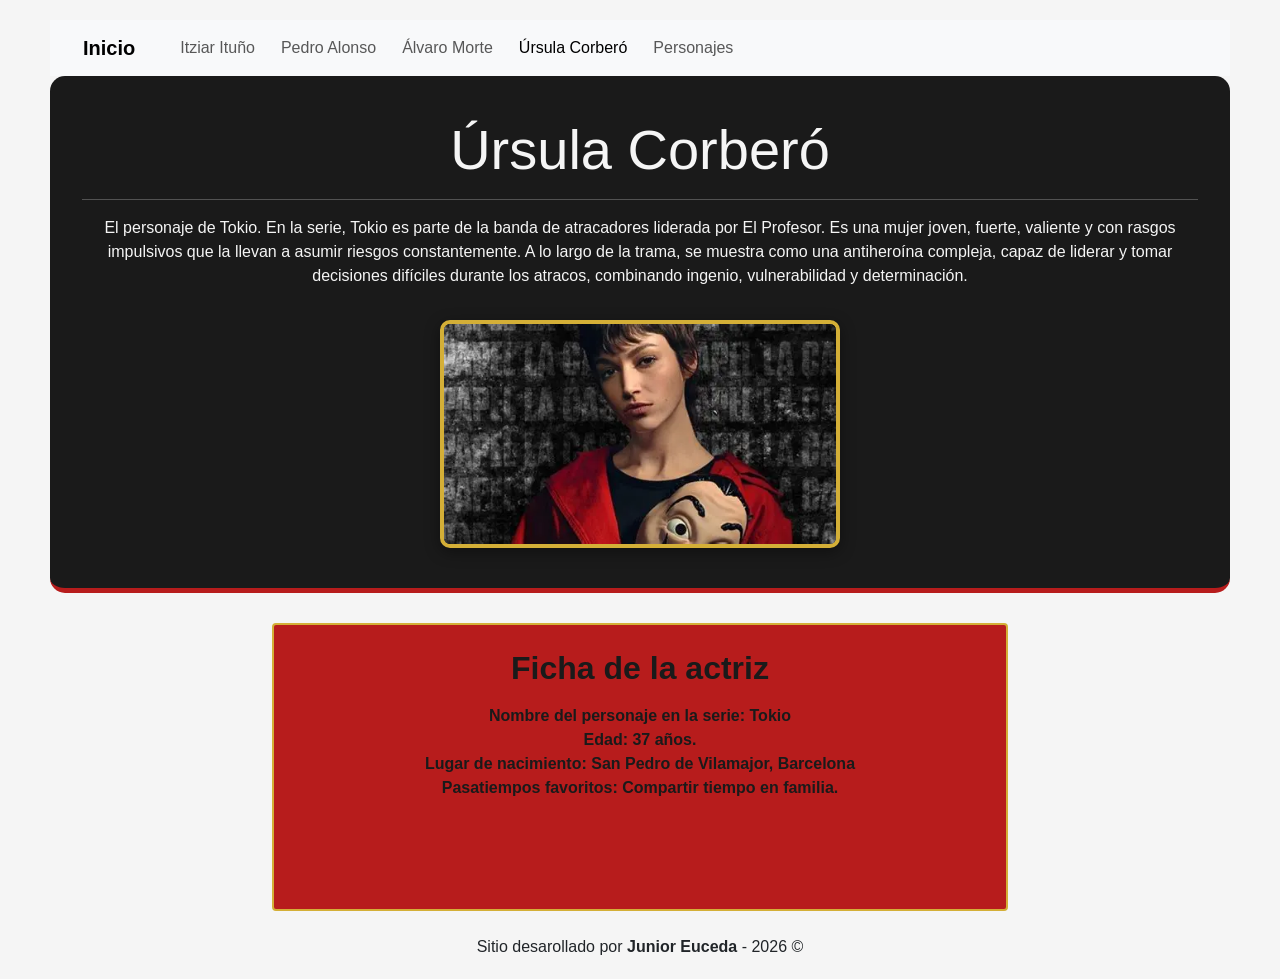
<file: pages/Úrsula Corberó.html>
<!DOCTYPE html>
<html lang="es">
<head>
    <meta charset="UTF-8">
    <meta name="viewport" content="width=device-width, initial-scale=1.0">
    <title>Úrsula Corberó</title>
    <link rel="stylesheet" href="../css/bootstrap.min.css">
    <link rel="stylesheet" href="../css/styles.css">
</head>
<body>
    <div class="todo">
        <div class="contenedor-principal">
            <nav class="navbar navbar-expand-lg bg-body-tertiary">
                <div class="container-fluid">
                    <a class="navbar-brand" href="../index.html">Inicio</a>
                    <button class="navbar-toggler" type="button" data-bs-toggle="collapse" data-bs-target="#navbarNav"
                        aria-controls="navbarNav" aria-expanded="false" aria-label="Toggle navigation">
                        <span class="navbar-toggler-icon"></span>
                    </button>
                    <div class="collapse navbar-collapse" id="navbarNav">
                        <ul class="navbar-nav">
                            <li class="nav-item">
                                <a class="nav-link" href="Itziar Ituño.html">Itziar Ituño</a>
                            </li>
                            <li class="nav-item">
                                <a class="nav-link" href="Pedro Alonso.html">Pedro Alonso</a>
                            </li>
                            <li class="nav-item">
                                <a class="nav-link" href="Álvaro Morte.html">Álvaro Morte</a>
                            </li>
                            <li class="nav-item">
                                <a class="nav-link active" aria-current="page" href="Úrsula Corberó.html">Úrsula Corberó</a>
                            </li>
                            <li class="nav-item">
                                <a class="nav-link" href="Personajes.html">Personajes</a>
                            </li>
                        </ul>
                    </div>
                </div>
            </nav>

            <header class="header-Casa text-center">
                <div class="container">
                    <h1 class="display-4">Úrsula Corberó</h1>
                    <hr>
                    <p>
                        El personaje de Tokio. En la serie, Tokio es parte de la banda de atracadores liderada por El Profesor. Es una mujer joven, fuerte, valiente y con rasgos impulsivos que la llevan a asumir riesgos constantemente. A lo largo de la trama, se muestra como una antiheroína compleja, capaz de liderar y tomar decisiones difíciles durante los atracos, combinando ingenio, vulnerabilidad y determinación.
                    </p>
                    <img src="../img/Ursula Cobero.webp" alt="Úrsula Corberó" class="img-papel img-fluid mt-3" style="max-width: 400px;">
                </div>
            </header>

            <div class="container my-4">
                <div class="row justify-content-center">
                    <div class="col-lg-8">
                        <div class="card-personaje card text-center" style="width: 100%; margin: 0 auto;">
                            <div class="card-body">
                                <h2 class="card-title mb-3">Ficha de la actriz</h2>
                                <ul class="list-unstyled">
                                    <li><strong>Nombre del personaje en la serie:</strong> Tokio</li>
                                    <li><strong>Edad:</strong> 37 años.</li>
                                    <li><strong>Lugar de nacimiento:</strong> San Pedro de Vilamajor, Barcelona</li>
                                    <li><strong>Pasatiempos favoritos:</strong> Compartir tiempo en familia.</li>
                                </ul>
                            </div>
                        </div>
                    </div>
                </div>
            </div>

            <div class="footer">
                <footer>
                    <div class="container text-center">
                        <p class="mb-0">Sitio desarollado por <strong>Junior Euceda</strong> - 2026 ©</p>
                    </div>
                </footer>
            </div>
        </div>
    </div>
</body>
</html>
</file>
<file: css/styles.css>
/* CREANDO VARIABLES PARA COLORES DE LA CASA DE PAPEL */
:root {
    --rojo-mono: #b71c1c;        /* El clásico rojo del mono de los atracadores */
    --oro-banco: #d4af37;        /* El dorado del oro del Banco de España */
    --oscuro-careta: #1a1a1a;    /* Negro profundo para fondos y textos principales */
    --claro: #f5f5f5;            /* Gris muy claro para contrastes */
}

/* DANDO ESTILO A LAS OPCIONES DEL MENU */
nav a {
    color: var(--oscuro-careta);
    text-decoration: none;
    font-weight: bold;
    padding: 8px 16px;
    margin: 0 5px;
    border-radius: 4px;
    transition: all 0.3s ease;
}

/* HOVER ES CUANDO COLOCAMOS EL MOUSE SOBRE UN ELEMENTO */
nav a:hover {
    background-color: var(--rojo-mono);
    color: var(--claro); /* Cambia a claro para que contraste con el fondo rojo */
}

/* AGREGAR ESTILOS A LAS ETIQUETAS H1, H2, Y H3 */
h1, h2, h3 {
    color: var(--claro);
    font-weight: bold;
}

/* ESTILOS DEL HEADER DE LA CASA */
.header-Casa {
    background-color: var(--oscuro-careta); /* Fondo oscuro para dar misterio */
    color: var(--claro);                    /* Texto claro para que sea legible */
    padding: 40px 20px;
    border-bottom: 5px solid var(--rojo-mono); /* Línea roja distintiva abajo */
    border-radius: 15px;
    margin-bottom: 30px;
}

/* ESTILOS DE LA IMAGEN DEL INDEX (Separados del header para evitar errores de anidación) */
.img-papel { 
    border: 4px solid var(--oro-banco); /* Borde dorado como los lingotes */
    box-shadow: 0 4px 15px rgba(0, 0, 0, 0.4); 
    border-radius: 10px;
    transition: transform 0.3s ease;
}

.img-papel:hover {
    transform: scale(1.03); /* EFECTO SUTIL AL PASAR EL MOUSE */
}

/*CAMBIOS APLICADOS*/
h5 {
    color: var(--oscuro-careta);
    font-weight: bold;
}

.contenedor-principal {
    max-width: 1500px;
    margin: 0 auto;
    padding: 20px;
}

.footer {
    max-width: 100%;
    margin: 0 auto;
}

.todo {
    background-color:var(--claro);
    max-width: 1600px;
    margin: 0 auto;
    min-height: calc(100vh - 65px);
    display: grid;
    grid-template-rows: 1fr auto;
}

.card-personaje {
    background-color: var(--rojo-mono);
    width: 15rem;
    height: 18rem;
    color: var(--oscuro-careta);
    text-decoration: none;
    font-weight: bold;
    padding: 8px 16px;
    margin: 0 5px;
    border-radius: 4px;
    border: 2px solid var(--oro-banco);
    transition: all 0.3s ease;
}

.card-personaje:hover {
    transform: scale(1.03);
    box-shadow: var(--rojo-mono) 0px 4px 15px;
}

.img-personaje {
    width: 100%;
    height: 230px;
    display: flex;
    justify-content: center;
    align-items: center;
    overflow: hidden;
}

.img-personaje img {
    max-width: 100%;
    max-height: 100%;
    object-fit: cover;
    filter: drop-shadow(4px 4px 8px var(--oscuro-careta));
}
.card-personaje a {
    text-decoration: none;
    color: var(--claro);
}

body {
    font-family: 'Segoe UI', Tahoma, Geneva, Verdana, sans-serif;
    background-color: var(--rojo-mono);
    margin: 0;
    padding: 0;
}
</file>
